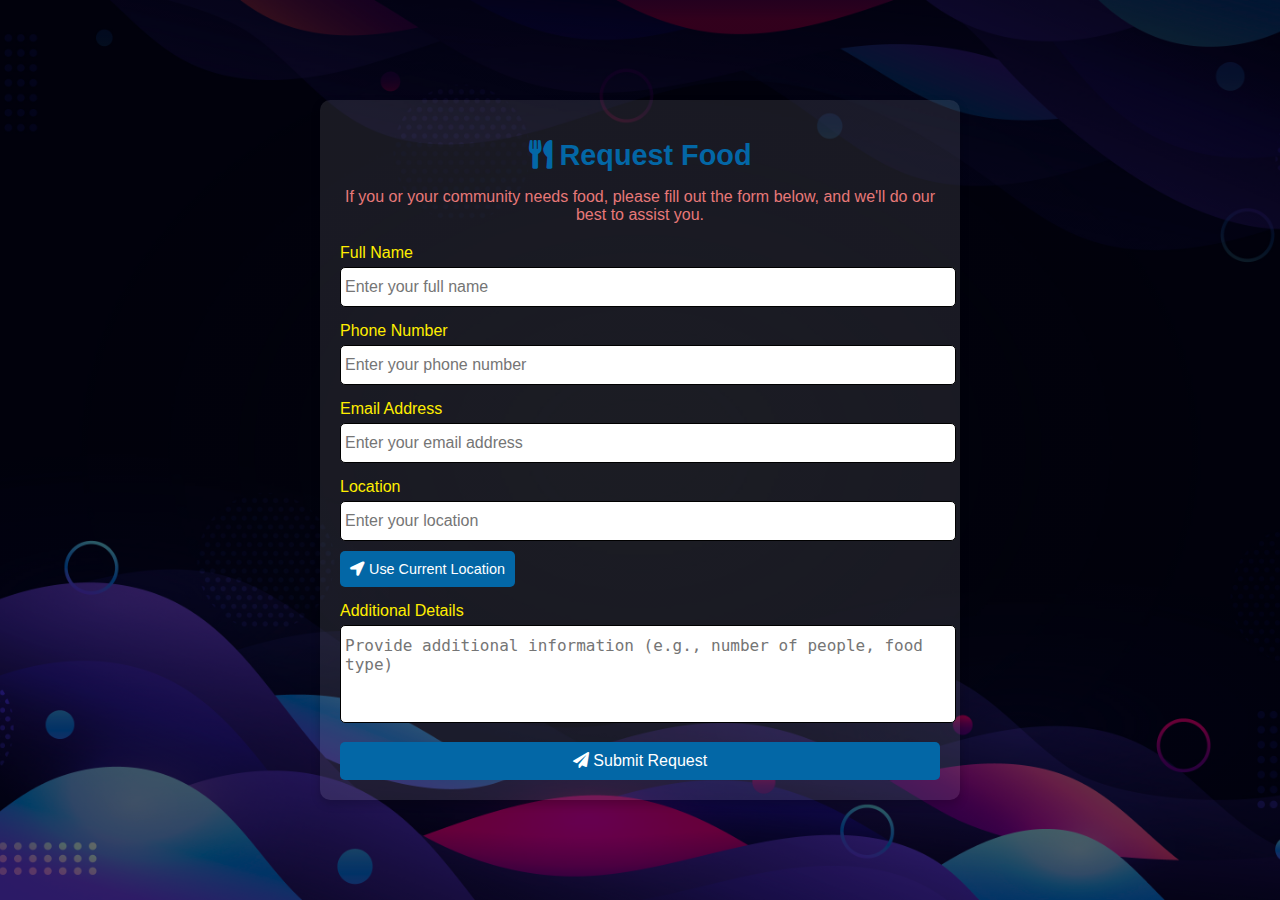
<file: p1/request.html>
<!DOCTYPE html>
<html lang="en">
<head>
  <meta charset="UTF-8">
  <meta name="viewport" content="width=device-width, initial-scale=1.0">
  <title>Request Food</title>
  <link href="https://cdnjs.cloudflare.com/ajax/libs/font-awesome/5.15.4/css/all.min.css" rel="stylesheet">
  <style>
    /* General Styles */
    body {
      font-family: 'Arial', sans-serif;
      margin: 0;
      padding: 0;
      background: #f3f4f6;
      display: flex;
      justify-content: center;
      align-items: center;
      min-height: 100vh;
      background: linear-gradient(rgba(0, 0, 0, 0.6), rgba(0, 0, 0, 0.6)), url("6898872.jpg");
      background-size: cover;
      background-position: center;
    }

    /* Container */
    .container {
      width: 90%;
      max-width: 600px;
      background: #ffffff19;
      padding: 20px;
      border-radius: 10px;
      box-shadow: 0px 4px 10px rgba(0, 0, 0, 0.2);
    }

    .container h1 {
      text-align: center;
      font-size: 1.8rem;
      margin-bottom: 10px;
      color: #0367a6;
    }

    .container p {
      text-align: center;
      margin-bottom: 20px;
      color: #e77878;
    }

    /* Form */
    form {
      display: flex;
      flex-direction: column;
    }

    .form-group {
      margin-bottom: 15px;
    }

    label {
      font-size: 1rem;
      color: #ffee00;
      margin-bottom: 5px;
      display: block;
    }

    /* Input Wrapper for Icons */
    .input-wrapper {
      position: relative;
    }

    .input-wrapper i {
      position: absolute;
      left: 15px;
      top: 50%;
      transform: translateY(-50%);
      color: #888;
      font-size: 1rem;
    }

    .input-field,
    textarea {
      width: 100%;
      padding: 10px 10px 10px 4px;
      border: 1px solid #000000;
      border-radius: 5px;
      font-size: 1rem;
      outline: none;
      transition: border-color 0.3s;
    }

    .input-field:focus,
    textarea:focus {
      border-color: #0367a6;
      box-shadow: 0 0 5px rgba(3, 103, 166, 0.5);
    }

    textarea {
      resize: none;
    }

    /* Buttons */
    .btn {
      background: #0367a6;
      color: #fff;
      font-size: 1rem;
      border: none;
      padding: 10px;
      border-radius: 5px;
      cursor: pointer;
      transition: background 0.3s ease;
    }

    .btn:hover {
      background: #025d94;
    }

    .location-btn {
      margin-top: 10px;
      display: inline-flex;
      align-items: center;
      font-size: 0.9rem;
    }

    .location-btn i {
      margin-right: 5px;
    }

    /* Responsive Design */
    @media (max-width: 768px) {
      .container {
        padding: 15px;
      }

      .container h1 {
        font-size: 1.5rem;
      }

      .btn {
        font-size: 0.9rem;
      }

      .input-field,
      textarea {
        font-size: 0.9rem;
      }
    }
  </style>
</head>
<body>
  <section class="container">
    <h1><i class="fas fa-utensils"></i> Request Food</h1>
    <p>If you or your community needs food, please fill out the form below, and we'll do our best to assist you.</p>

    <form id="foodRequestForm">
      <!-- Full Name -->
      <div class="form-group">
        <label for="name">Full Name</label>
        <div class="input-wrapper">
          <input type="text" id="name" name="name" class="input-field" placeholder="Enter your full name" required>
        </div>
      </div>

      <!-- Phone Number -->
      <div class="form-group">
        <label for="phone">Phone Number</label>
        <div class="input-wrapper">
          <input type="tel" id="phone" name="phone" class="input-field" placeholder="Enter your phone number" required>
        </div>
      </div>

      <!-- Email Address -->
      <div class="form-group">
        <label for="email">Email Address</label>
        <div class="input-wrapper">
          <input type="email" id="email" name="email" class="input-field" placeholder="Enter your email address" required>
        </div>
      </div>

      <!-- Location -->
      <div class="form-group">
        <label for="location">Location</label>
        <div class="input-wrapper">
          <input type="text" id="location" name="location" class="input-field" placeholder="Enter your location" required>
        </div>
        <button type="button" class="btn location-btn" onclick="getLocation()">
          <i class="fas fa-location-arrow"></i> Use Current Location
        </button>
      </div>

      <!-- Additional Details -->
      <div class="form-group">
        <label for="details">Additional Details</label>
        <div class="input-wrapper">
          <textarea id="details" name="details" rows="4" class="input-field" placeholder="Provide additional information (e.g., number of people, food type)" required></textarea>
        </div>
      </div>

      <!-- Submit Button -->
      <button type="submit" class="btn"><i class="fas fa-paper-plane"></i> Submit Request</button>
    </form>
  </section>

  <script>
    function getLocation() {
      if (navigator.geolocation) {
        navigator.geolocation.getCurrentPosition((position) => {
          const lat = position.coords.latitude;
          const lon = position.coords.longitude;
          const locationField = document.getElementById("location");
          locationField.value = `Latitude: ${lat}, Longitude: ${lon}`;
        }, (error) => {
          alert(`Error retrieving location: ${error.message}`);
        });
      } else {
        alert("Geolocation is not supported by your browser.");
      }
    }

    // Handle form submission
    document.getElementById("foodRequestForm").addEventListener("submit", (e) => {
      e.preventDefault();
      const name = document.getElementById("name").value;
      const phone = document.getElementById("phone").value;
      const email = document.getElementById("email").value;
      const location = document.getElementById("location").value;
      const details = document.getElementById("details").value;

      if (name && phone && email && location && details) {
        alert("Your food request has been submitted. We'll contact you soon.");
      } else {
        alert("Please fill in all the required fields before submitting.");
      }
    });
  </script>
</body>
</html>
</file>
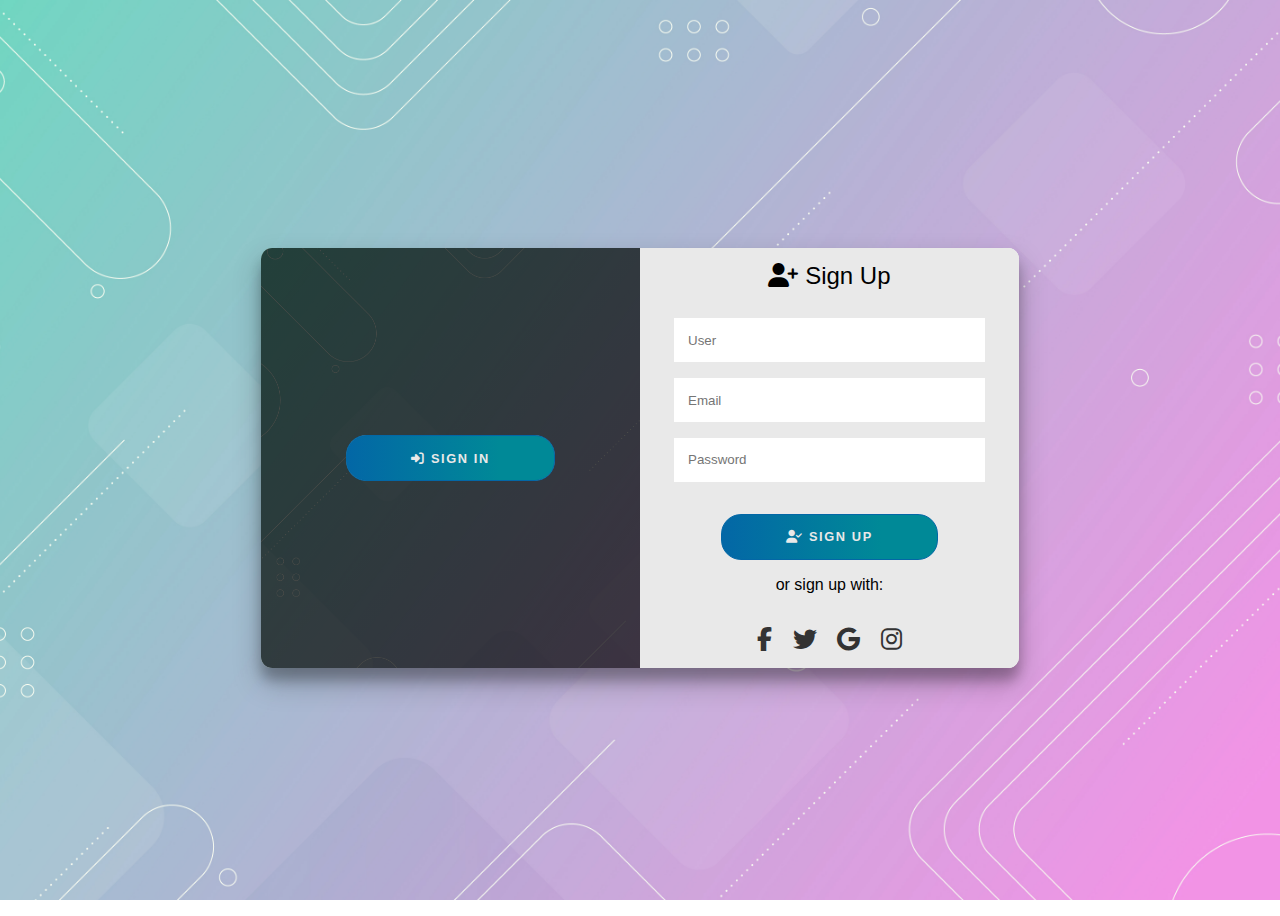
<file: p1/signup.html>
<!DOCTYPE html>
<html lang="en">
<head>
  <meta charset="UTF-8">
  <meta name="viewport" content="width=device-width, initial-scale=1.0">
  <title>Volunteer Sign In</title>
  <!-- Font Awesome CDN -->
  <link rel="stylesheet" href="https://cdnjs.cloudflare.com/ajax/libs/font-awesome/6.7.2/css/all.min.css">
  <style>
    :root {
        /* COLORS */
        --white: #e9e9e9;
        --gray: #333;
        --blue: #0367a6;
        --lightblue: #008997;
      
        /* RADII */
        --button-radius: 0.7rem;
      
        /* SIZES */
        --max-width: 758px;
        --max-height: 420px;
      
        font-size: 16px;
        font-family: -apple-system, BlinkMacSystemFont, "Segoe UI", Roboto, Oxygen,
          Ubuntu, Cantarell, "Open Sans", "Helvetica Neue", sans-serif;
      }
      
      body {
        align-items: center;
        background-color: var(--white);
        background: url("8799192.jpg");
        background-attachment: fixed;
        background-position: center;
        background-repeat: no-repeat;
        background-size: cover;
        display: grid;
        height: 100vh;
        place-items: center;
      }
      
      .form__title {
        font-weight: 300;
        margin: 0;
        margin-bottom: 1.25rem;
      }
      
      .link {
        color: var(--gray);
        font-size: 0.9rem;
        margin: 1.5rem 0;
        text-decoration: none;
      }
      
      .container {
        background-color: var(--white);
        border-radius: var(--button-radius);
        box-shadow: 0 0.9rem 1.7rem rgba(0, 0, 0, 0.25),
          0 0.7rem 0.7rem rgba(0, 0, 0, 0.22);
        height: var(--max-height);
        max-width: var(--max-width);
        overflow: hidden;
        position: relative;
        width: 100%;
      }
      
      .container__form {
        height: 100%;
        position: absolute;
        top: 0;
        transition: all 0.6s ease-in-out;
      }
      
      .container--signin {
        left: 0;
        width: 50%;
        z-index: 2;
      }
      
      .container.right-panel-active .container--signin {
        transform: translateX(100%);
      }
      
      .container--signup {
        left: 0;
        opacity: 0;
        width: 50%;
        z-index: 1;
      }
      
      .container.right-panel-active .container--signup {
        animation: show 0.6s;
        opacity: 1;
        transform: translateX(100%);
        z-index: 5;
      }
      
      .container__overlay {
        height: 100%;
        left: 50%;
        overflow: hidden;
        position: absolute;
        top: 0;
        transition: transform 0.6s ease-in-out;
        width: 50%;
        z-index: 100;
      }
      
      .container.right-panel-active .container__overlay {
        transform: translateX(-100%);
      }
      
      .overlay {
        background: linear-gradient(rgba(0, 0, 0, 0.7), rgba(0, 0, 0, 0.7)),
          url("8799192.jpg");
        background-attachment: fixed;
        background-position: center;
        background-repeat: no-repeat;
        background-size: cover;
        height: 100%;
        left: -100%;
        position: relative;
        transform: translateX(0);
        transition: transform 0.6s ease-in-out;
        width: 200%;
      }
      
      .container.right-panel-active .overlay {
        transform: translateX(50%);
      }
      
      .overlay__panel {
        align-items: center;
        display: flex;
        flex-direction: column;
        height: 100%;
        justify-content: center;
        position: absolute;
        text-align: center;
        top: 0;
        transform: translateX(0);
        transition: transform 0.6s ease-in-out;
        width: 50%;
      }
      
      .overlay--left {
        transform: translateX(-20%);
      }
      
      .container.right-panel-active .overlay--left {
        transform: translateX(0);
      }
      
      .overlay--right {
        right: 0;
        transform: translateX(0);
      }
      
      .container.right-panel-active .overlay--right {
        transform: translateX(20%);
      }
      
      .btn {
        background-color: var(-blue);
        background-image: linear-gradient(90deg, var(--blue) 0%, var(--lightblue) 74%);
        border-radius: 20px;
        border: 1px solid var(--blue);
        color: var(--white);
        cursor: pointer;
        font-size: 0.8rem;
        font-weight: bold;
        letter-spacing: 0.1rem;
        padding: 0.9rem 4rem;
        text-transform: uppercase;
        transition: transform 80ms ease-in;
      }
      
      .form > .btn {
        margin-top: 1.5rem;
      }
      
      .btn:active {
        transform: scale(0.95);
      }
      
      .btn:focus {
        outline: none;
      }
      
      .form {
        background-color: var(--white);
        display: flex;
        align-items: center;
        justify-content: center;
        flex-direction: column;
        padding: 0 3rem;
        height: 100%;
        text-align: center;
      }
      
      .input {
        background-color: #fff;
        border: none;
        padding: 0.9rem 0.9rem;
        margin: 0.5rem 0;
        width: 100%;
      }
      
      @keyframes show {
        0%,
        49.99% {
          opacity: 0;
          z-index: 1;
        }
      
        50%,
        100% {
          opacity: 1;
          z-index: 5;
        }
      }
      .social-icons {
        margin-top: 1rem;
    }

    .social-icons a {
        margin: 0 0.5rem;
        color: var(--gray);
        font-size: 1.5rem;
        text-decoration: none;
        transition: color 0.3s ease-in-out;
    }

    .social-icons a:hover {
        color: var(--lightblue);
    }  
  </style>
</head>
<body>
    <div class="container right-panel-active">
        <!-- Sign Up -->
        <div class="container__form container--signup">
            <form action="#" class="form" id="form1">
                <h2 class="form__title"><i class="fas fa-user-plus"></i> Sign Up</h2>
                <input type="text" placeholder="User" class="input">
                <input type="email" placeholder="Email" class="input" />
                <input type="password" placeholder="Password" class="input" />
                <button class="btn"><i class="fas fa-user-check"></i> Sign Up</button>
                <p>or sign up with:</p>
                <div class="social-icons">
                    <a class="social-icon"><i class="fab fa-facebook-f"></i></a>
                    <a href="#" class="social-icon"><i class="fab fa-twitter"></i></a>
                    <a href="#" class="social-icon"><i class="fab fa-google"></i></a>
                    <a href="#" class="social-icon"><i class="fab fa-instagram"></i></a>

                </div>
            </form>
        </div>
    
        <!-- Sign In -->
        <div class="container__form container--signin">
            <form action="#" class="form" id="form2">
                <h2 class="form__title"><i class="fas fa-sign-in-alt"></i> Sign In</h2>
                <input type="email" placeholder="Email" class="input" />
                <input type="password" placeholder="Password" class="input" />
                <a href="#" class="link">Forgot your password?</a>
                <button class="btn"><i class="fas fa-sign-in-alt"></i> Sign In</button>
                <p>or sign in with:</p>
                <div class="social-icons">
                    <a href="#" class="social-icon"><i class="fab fa-facebook-f"></i></a>
                    <a href="#" class="social-icon"><i class="fab fa-twitter"></i></a>
                    <a href="#" class="social-icon"><i class="fab fa-google"></i></a>
                    <a href="#" class="social-icon"><i class="fab fa-instagram"></i></a>
                </div>
            </form>
        </div>
    
        <!-- Overlay -->
        <div class="container__overlay">
            <div class="overlay">
                <div class="overlay__panel overlay--left">
                    <button class="btn" id="signIn"><i class="fas fa-sign-in-alt"></i> Sign In</button>
                </div>
                <div class="overlay__panel overlay--right">
                    <button class="btn" id="signUp"><i class="fas fa-user-plus"></i> Sign Up</button>
                </div>
            </div>
        </div>
    </div>
    
      
    <script>
        const signInBtn = document.getElementById("signIn");
        const signUpBtn = document.getElementById("signUp");
        const fistForm = document.getElementById("form1");
        const secondForm = document.getElementById("form2");
        const container = document.querySelector(".container");

        signInBtn.addEventListener("click", () => {
            container.classList.remove("right-panel-active");
        });

        signUpBtn.addEventListener("click", () => {
            container.classList.add("right-panel-active");
        });

        fistForm.addEventListener("submit", (e) => e.preventDefault());
        secondForm.addEventListener("submit", (e) => e.preventDefault());
    </script>
</body>
</html>
</file>
